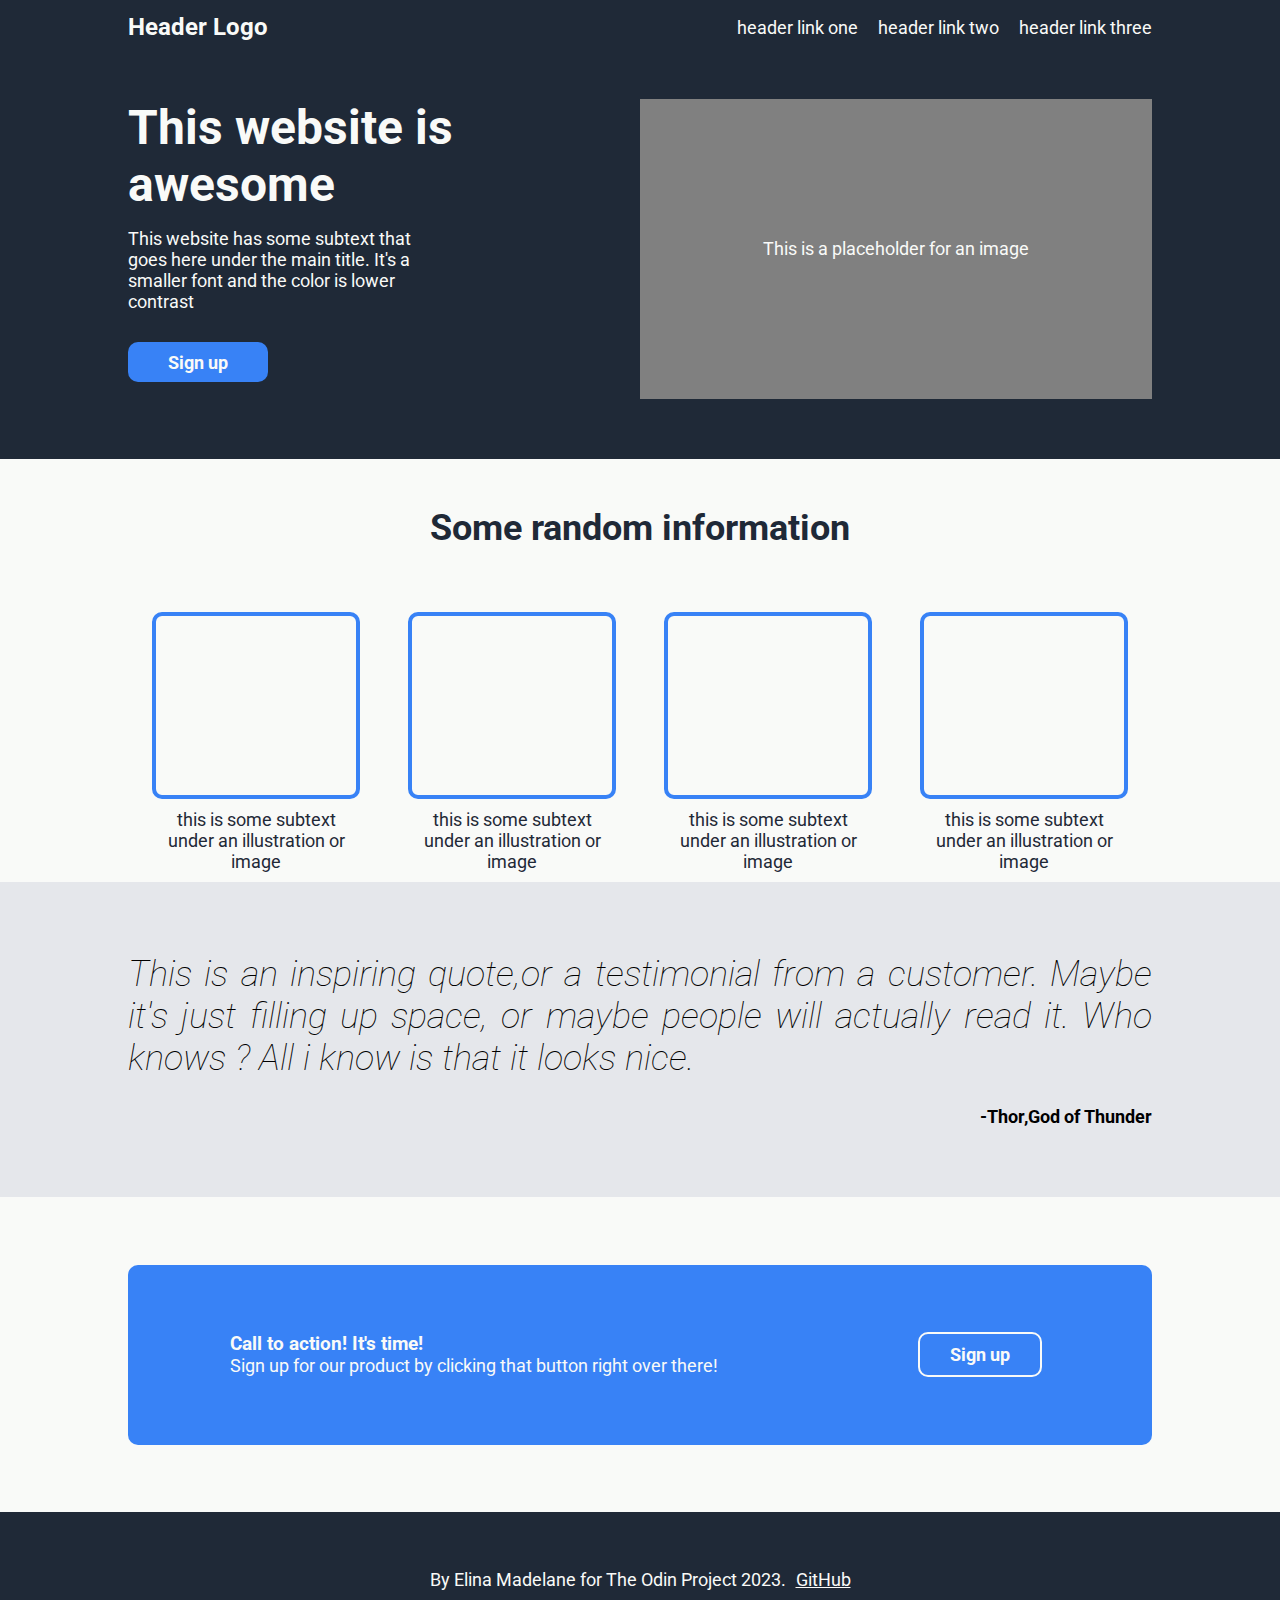
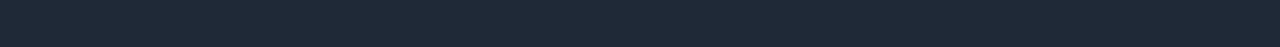
<file: landing-page/index.html>
<!DOCTYPE html>
<html lang="en">
<head>
    <meta charset="UTF-8">
    <meta http-equiv="X-UA-Compatible" content="IE=edge">
    <meta name="viewport" content="width=device-width, initial-scale=1.0">
    <title>Landing Page</title>
    <link rel="stylesheet" href="./css/styles.css">
    <link rel="preconnect" href="https://fonts.googleapis.com">
    <link rel="preconnect" href="https://fonts.gstatic.com" crossorigin>
    <link href="https://fonts.googleapis.com/css2?family=Roboto:ital,wght@0,300;0,400;0,900;1,300;1,400&display=swap" rel="stylesheet">
</head>
<body>

    <nav>
        <div class="navigation">
            <div class="navigation-left">
                <a class="header-logo" href ="">Header Logo</a>
            </div>
            <div class ="navigation-right">
                <a class ="navigation-item" href="">header link one</a>
                <a class ="navigation-item" href="">header link two</a>
                <a class ="navigation-item" href="">header link three</a>
            </div>
        </div>
    </nav>

    <div class="hero">
        <div class="hero-left">
            <h1>This website is <br>awesome</h1>
            <div class="subtext">
                <p>This website has some subtext that goes here under the  main title. It's a smaller font and the color is lower contrast</p>
            </div>
            
            <div class="button">
                <a class ="button-link"> Sign up</a>
            </div>
        </div>
        <div class="hero-right">
            <div class="hero-image-container">
                <p> This is a placeholder for an image</p>
            </div>
        </div>
    </div>

    <div class="information">
        <h2>Some random information</h2>
        <div class="information-box">
            <div class="info-item">
                <div class="info-image">

                </div>
                <p>this is some subtext under an illustration or image</p>
            </div>
            <div class="info-item">
                <div class="info-image">

                </div>
                <p>this is some subtext under an illustration or image</p>
            </div>
            <div class="info-item">
                <div class="info-image">

                </div>
                <p>this is some subtext under an illustration or image</p>
            </div>
            <div class="info-item">
                <div class="info-image">

                </div>
                <p>this is some subtext under an illustration or image</p>
            </div>
        </div>
    </div>

    <div class="quote-section">
        <div class="quote-box">
            <p class="quote">This is an inspiring quote,or a testimonial from a customer. Maybe it's just filling up space, or maybe people will actually read it. Who knows ? All i know is that it looks nice.</p>
            <p class="quotewho">-Thor,God of Thunder</p>
        </div>
    </div>

    <div class="action-section">
        <div class="action">
            <div class="action-left">
                <h3>Call to action! It's time!</h3>
                <p>Sign up for our product by clicking that button right over there!</p>
            </div>
            <div class="action-right">
                <div class="white button">
                    <a class ="white button-link"> Sign up</a>
                </div>
            </div>
        </div>
    </div>

    <div class="footer">
        <p>By Elina Madelane for The Odin Project 2023. </p> <a class="github" target=”_blank” href="https://github.com/elincik/my-odin-projects/tree/main/landing-page">GitHub</a>
    </div>
    
</body>
</html>
</file>
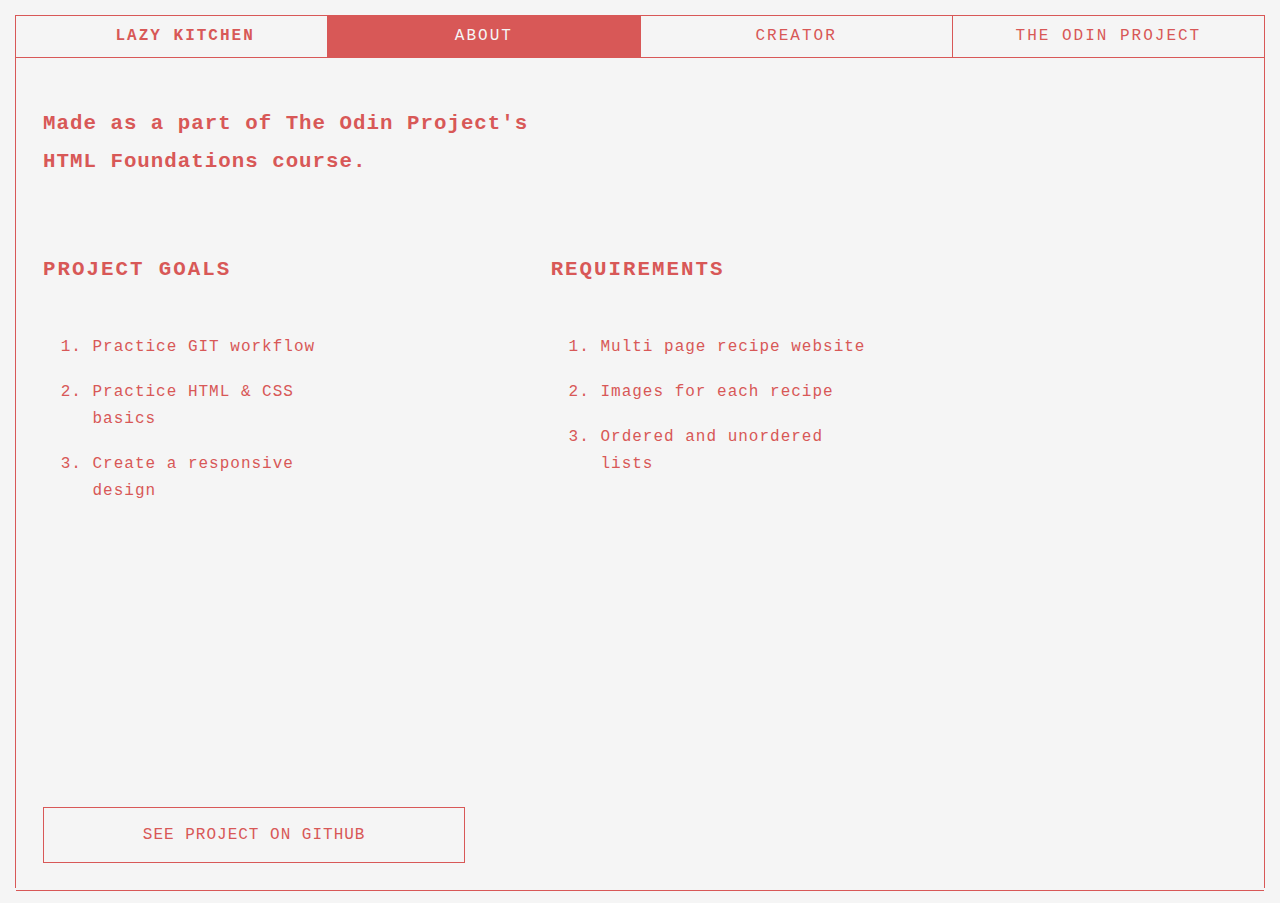
<file: odin-recipes/about.html>
<!DOCTYPE html>
<html lang="en">
<head>
    <meta charset="UTF-8">
    <meta http-equiv="X-UA-Compatible" content="IE=edge">
    <meta name="viewport" content="width=device-width, initial-scale=1.0">
    <title>Lazy Kitchen</title>
    <link rel="stylesheet" href="./css/styles.css">

</head>
<body>
    <div class="wrapper">
        <nav>
            <div class="linkbox"> 
                <a class="navlink " href ="./index.html"><p class="navhome">LAZY KITCHEN</p></a>
            </div>
            <div class="linkbox active"> 
                <a class="navlink active" href ="./about.html"><p class="navlink">ABOUT</p></a>
            </div>
            <div class="linkbox"> 
                <a class="navlink" href ="./creator.html"><p class="navlink">CREATOR</p></a>
            </div>
            <div class="linkbox last"> 
                <a class="navlink" href ="https://www.theodinproject.com/dashboard" target="_blank" ><p class="navlink">THE ODIN PROJECT</p></a>
            </div>
        
        </nav>   
        <div class ="hero-about">

            <div class="herotop">
                <p class="description">Made as a part of The Odin Project's<br>HTML Foundations course.</p>
                
                <div class="heromiddle">
                    <div class="middle-left">
                        <h2 class="abouth">PROJECT GOALS</h2>
                        <ol>
                            <li> Practice GIT workflow</li>
                            <li> Practice HTML & CSS basics</li>
                            <li> Create a responsive design</li>
                        </0l>
                    </div>
    
                    <div class="middle-right">
                        <h2 class="abouth">REQUIREMENTS</h2>
                        <ol>
                            <li> Multi page recipe website</li>
                            <li> Images for each recipe</li>
                            <li> Ordered and unordered lists</li>
                        </ol>
                    </div>
                </div>
            
            
            </div>

            
            <div class="herobottom">
                <div class="gitbutton">
                    <a class="gitlink" href="https://github.com/elincik/my-odin-projects/tree/main/odin-recipes" target="_blank">
                        SEE PROJECT ON GITHUB
                    </a>
                </div>
            </div>

        </div>
    </div>
    </div>
</body>
</html>
</file>
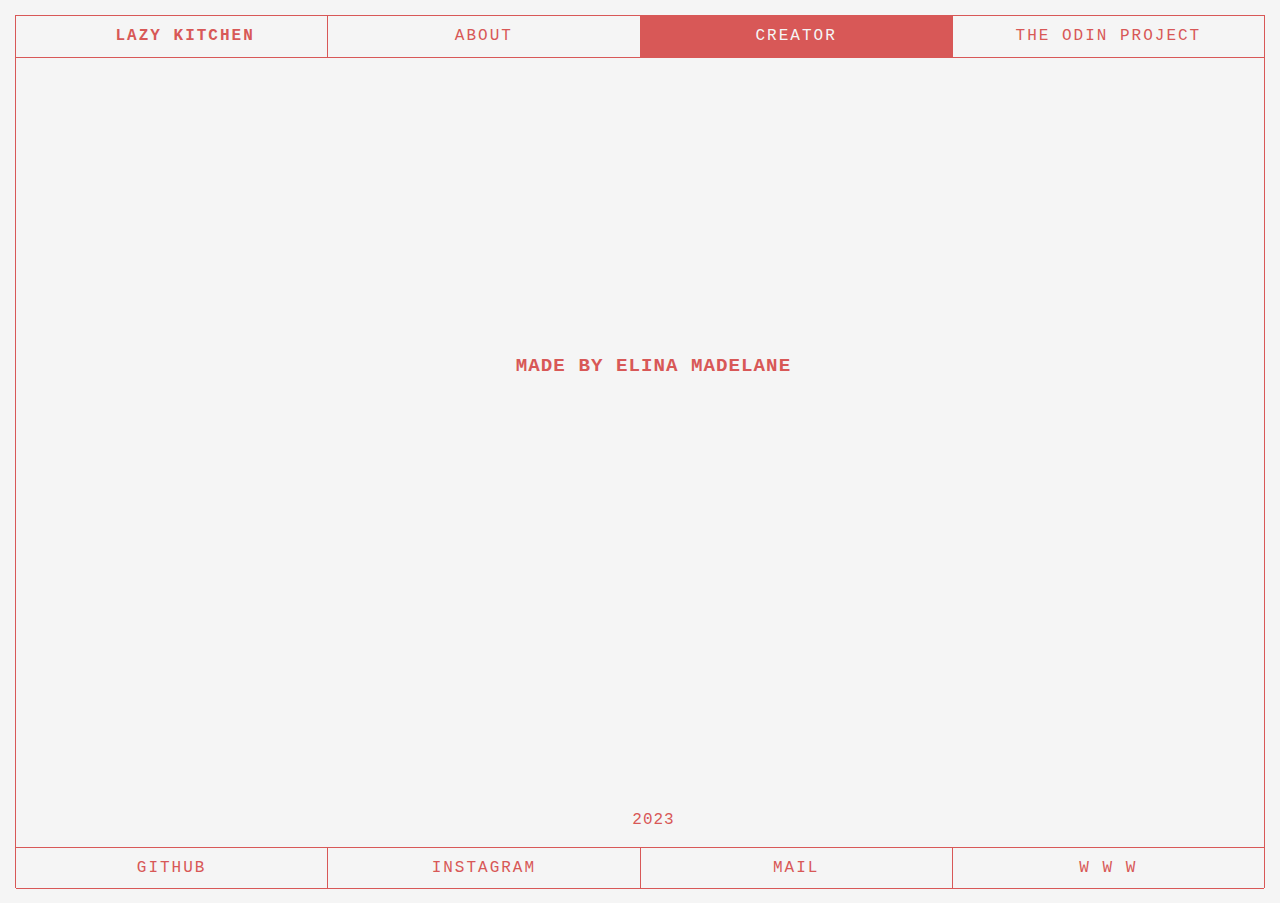
<file: odin-recipes/creator.html>
<!DOCTYPE html>
<html lang="en">
<head>
    <meta charset="UTF-8">
    <meta http-equiv="X-UA-Compatible" content="IE=edge">
    <meta name="viewport" content="width=device-width, initial-scale=1.0">
    <title>Lazy Kitchen</title>
    <link rel="stylesheet" href="./css/styles.css">
</head>
<body>
   <div class="wrapper">

        <nav>
            <div class="linkbox 1"> 
                <a class="navlink" href ="./index.html"><p class="navhome">LAZY KITCHEN</p></a>
            </div>
            <div class="linkbox"> 
                <a class="navlink" href ="./about.html"><p class="navlink">ABOUT</p></a>
            </div>
            <div class="linkbox active"> 
                <a class="navlink active" href ="./creator.html"><p class="navlink">CREATOR</p></a>
            </div>
            <div class="linkbox last"> 
                <a class="navlink" href ="https://www.theodinproject.com/dashboard" target="_blank"><p class="navlink">THE ODIN PROJECT</p></a>
            </div>
        
        </nav>   


        <div class ="hero-creator">

            <div class="creator-box">


              
              <p class="madeby">MADE BY ELINA MADELANE</p>
              <p class="year">2023</p>
            


    
               
        
            </div>


        </div>

        <nav class="bottomnav">
            <div class="linkbox "> 
                <a class="navlink" href ="https://github.com/elincik" target="_blank"><p class="navlink">GITHUB</p></a>
            </div>
            <div class="linkbox"> 
                <a class="navlink" href ="https://www.instagram.com/elina.madelane/" target="_blank"><p class="navlink">INSTAGRAM</p></a>
            </div>
            <div class="linkbox"> 
                <a class="navlink" href ="mailto:hello@elinamadelane.com" target="_blank"><p class="navlink">MAIL</p></a>
            </div>
            <div class="linkbox last"> 
                <a class="navlink" href ="https://linktr.ee/mdlne" target="_blank"><p class="navlink">W W W</p></a>
            </div>
        
        </nav>   

    </div>
</body>
</html>
</file>
<file: landing-page/css/styles.css>
body {
    font-family: 'Roboto', sans-serif;
    margin:0;
}

nav {
    background-color: #1f2937;
    padding-left:10%;
    padding-right:10%;
    height:6vh;
}

.navigation{
    display:flex;
    height:100%;
    justify-content:space-between;
    align-items:center;
}

.navigation-right{
    display:flex;
    justify-content: space-between;
}

.header-logo{
    color:#F9FAF8;
    text-decoration:none;
    font-weight:bolder;
    font-size:24px;
}

p {
    font-size:18px;
    font-weight:light;
    margin:0;
}

a {
    text-decoration:none;
    font-size:18px;
}

.navigation-item{
    color:#F9FAF8;
    padding-left:20px;
}

.hero{
    background-color:#1f2937;
    height:37vh;
    color:#F9FAF8;
    display:flex;
    padding-left:10%;
    padding-right:10%;
    padding-top:5vh;
    padding-bottom:3vh;
    justify-content: space-between;
}

.hero-left{
    width:50%;
}

.hero-right{
    width:50%;
}

h1{
    margin:0;
    font-size:48px;
}

.hero-image-container{
    background-color:gray;
    width:100%;
    height:90%;
    display:Flex;
    justify-content: center;
    align-items: center;
}

.subtext{
    width:60%;
    margin-bottom:30px;
    margin-top:15px;
}

.button{
    background-color:#3882F6;
    width:140px;
    height:40px;
    border-radius:10px;
    display:flex;
    align-items: center;
    justify-content: center;
    font-weight: bolder;

}

.information{
    background-color: #F9FAF8;
    color:#1f2937;
    padding-left:10%;
    padding-right:10%;
    padding-top:2vh;
    display:flex;
    height:45vh;
    flex-direction: column;
    align-items: center;
    justify-content: start;
}

.information-box{
    width:100%;
    display:flex;
    justify-content: space-around;
}

.info-item{
    width:200px;
    display:flex;
    flex-direction: column;
    justify-content: center;
    align-items: center;
    height:260px;
    text-align:center
}
.info-image{
    border-style:solid;
    width:100%;
    height:100%;
    border-width:4px;
    border-radius:10px;
    border-color:#3882F6;
    margin-bottom:10px;
}

h2{
    margin-bottom:7vh;
    font-size:36px;
}

.quote-section{
    background-color: #E5E7EB;
    height:35vh;
    padding-right:10%;
    padding-left:10%;
    display:flex;
    align-items:center;
    justify-content: space-between;
}

.quotewho{
    text-align: end;
    font-weight: bolder;
}

.quote{
    font-size:36px;
    font-weight:lighter;
    font-style:italic;
    text-align: justify;
    margin-bottom:3vh;
}

.action-section{
    background-color:#F9FAF8;
    height:35vh;
    display:flex;
    align-items: center;
    justify-content: center;
    padding-left:10%;
    padding-right:10%;
}

.action{
    background-color: #3882F6;
    width:100%;
    height:20vh;
    border-radius: 10px;
    display:flex;
    justify-content: space-between;
    align-items:center;
    color:#F9FAF8;
}

.action-left{
    padding-left:10%;
}

.action-right{
    padding-right:10%;
}

h3{
    margin:0;
}

.white.button-link{
    border-style:solid;
    border-radius:10px;
    border-width:2px;
    padding-left:30px;
    padding-right:30px;
    padding-top:10px;
    padding-bottom:10px;
}

.footer{
    background-color: #1f2937;
    color:#F9FAF8;
    display:flex;
    align-items:center;
    justify-content: center;
    height:15vh;
}

.github{
    color:#F9FAF8;
    text-decoration: underline;
    margin-left:10px;
}
</file>
<file: odin-recipes/css/styles.css>
body {
    background-color: #F5F5F5;
    padding:15px;
    font-family: 'Cousine', monospace;
    color:#D85857;
    margin:0px;
    letter-spacing:1px;

    

}
.wrapper{
    height:96.9vh;
    justify-content:space-between;
    border-style:solid;
    border-bottom-style:none;
    border-width:1px;
    border-color:#D85857;
    }

.wrapper.recipe{
    border-bottom-style:solid;
    padding:0;
   
}

nav {
    display:flex;
    justify-content:space-between;
    height:4.5vh;
}

.bottomnav {
    border-bottom-style:solid;
    border-bottom-width:1px;

}

.recipes-left-top{
    width:100%;
    display:flex;
    padding-left:3.5vw;
    padding-top: 2vh;

}

.linkbox {
    display:flex;
    align-items:center;
    justify-content: center;
    width:100%;
    border-right-style:solid;
    border-width:1px;
    border-color:#D85857;
    position:Relative;
}




.linkbox.last{
    border-style:none;
}

.quotebox-recipe{
    margin-bottom:5vh;
    font-style:italic;
    font-size:.9rem;
}

.quotewho-recipe {
    margin-bottom:3vh;
    font-size:.9rem;
    text-align:end;

}

.recipe-right-top{
    border-style:solid;
    border-width:1px;
    width:100%;
    height:auto;
    border-top-style:none;
    text-align:left;
    padding-bottom:3vh
    
}

.recipe-right-bottom{
    height:100%;
    text-align:left;
    width:100%;

}

.recipe-right-middle{
    display:flex;
    align-items: stretch;
    justify-content: space-between;
    border-bottom-style:solid;
    border-width:1px;
    width:100%;
    height:auto;
}

.smallhead-m{
    padding:0;
    margin:0;
    font-weight: bold;
}

.middle-sections{
    border-right-style:solid;
    width:100%;
    padding:3%;
    border-width:1px;

    
}

ol{
    margin-left:3%;
    line-height:3vh;
}


.time{
    font-size:2.5em;
    text-align:center;
}

.smallhead{
    padding-left:3vh;
    font-weight: bold;
    margin-bottom:4vh;

}

.recipe{
    list-style-type:disc;
    padding-left:4.5vh;
    padding-right:0;
}
.navlink{
    position:absolute;
    display:flex;
    align-items: center;
    justify-content: center;
    width:100%;
    height:100%;
    top:0;
    left:0;
    text-align:center;
    letter-spacing:2px;
    z-index: 1;
    margin:0;
}

.navlink.active{
    position:absolute;
    display:flex;
    align-items: center;
    justify-content: center;
    width:100%;
    height:100%;
    top:0;
    left:0;
    text-align:center;
    letter-spacing:2px;
    z-index: 1;
    margin:0;
    color:#F5F5F5;
    background-color: #D85857;
}


.navlink:hover{
    position:absolute;
    display:flex;
    align-items: center;
    justify-content: center;
    width:100%;
    height:100%;
    top:0;
    left:0;
    text-align:center;
    letter-spacing:2px;
    z-index: 1;
    margin:0;
    color:#F5F5F5;
    background-color: #D85857;
}






.linkbox.1 {
    justify-content:start;
}


.navhome{
    font-weight:bold;
    font-size:1em;
    text-align:start;
    padding-left:3vh;
}

a {
    text-decoration:none;
    color:#D85857;
}


.hero {
    display:flex;
    height:92.5vh;
}

.hero-about {
    display:flex;
    flex-direction: column;
    height:92.5vh;
    justify-content: space-between;
    border-width:1px;
    border-bottom-style:solid;
    border-top-style:solid;
    padding-left:3vh;
    
}

.hero-creator{
    display:flex;
    flex-direction: column;
    height:87.7vh;
    justify-content: space-between;
    border-width:1px;
    border-bottom-style:solid;
    border-top-style:solid;
    padding-left:3vh;
    margin-bottom:0;
    align-items: center;
    padding-bottom:0;

}


.creator-box{
    display:flex;
    flex-direction: column;
    justify-content: space-between;
    align-items: center;
    height:100%;
}

.year {
    margin:2vh;
}

.madeby{
    font-weight:bold;
    font-size:1.2em;
    margin-top:33vh;
}

.herotop {
    margin-top:3vh;
}

.heromiddle{
    display:flex;

}

.middle-left{
    margin-right:15vw;
}

ul{
    list-style-type:none;
    padding-left:0;
}

li{
    margin-bottom:2vh;
}

.abouth{
    margin-bottom: 5vh;
}



.left-box{
    display:flex;
    flex-direction: column;
    justify-content:center;
    align-items:stretch;
    width:50%;
    border-style:solid;
    border-left-style:none;
    border-width: 1px;
    border-color:#D85857;
}

.left-content{
    display:flex;
    flex-direction: column;
    align-items:center;
    justify-content: space-between;
    text-align:center;
    height:100%;
}

.heading{
    margin-top: 25%;
    margin-bottom: 25%;
    

}

.quotebox{
    margin-bottom:4vh;
    padding-right:5%;
    padding-left:5%;
}

.quotewho{
    margin-top:3vh;
}

.description{
    margin-bottom:6vh;
}

.right-box{
    display:flex;
    flex-direction:column;
    justify-content:space-between;
    align-items:center;
    width:50%;
    text-align:center;
    border-style:solid;
    border-left-style:none;
    border-right-style:none;
    border-width: 1px;
    border-color:#D85857;

}

.rbutton{
    display:flex;
    flex-direction: vertical;
    width:100%;
    height:100%;
    border-style:solid;
    border-width:1px;
    border-color:#D85857;
    align-items:end;
    justify-content: end;
    position:relative;


}

.rbox {
    display:flex;
    height:100%;
    width:100%;
    justify-content:center;
    align-items:center;
    position:absolute;
}

.rbox:hover {
    display:flex;
    height:100%;
    width:100%;
    justify-content:center;
    align-items:center;
    position:absolute;
    color:#F5F5F5;
    background-color: #D85857;
}

.arrowbox {
    justify-content:end;
    padding-right:2vw;
    padding-bottom:2vh;
}

.rbutton.one {
    border-style:none;
}

.rbutton.last {
    border-style:none;
}

.description{
    font-weight:bold;
    font-size:1.3em;
    line-height:1.8em;
}

h2 {
    font-weight:bold;
    font-size:1.3em;
    line-height:1.8em;  
    letter-spacing:2px;
}

.quote {
    font-size:.9em;
    font-style:italic;
}

.quotewho {
    font-size:.9em;
    font-style:italic;
    text-align:end;
}

.gitbutton {
    margin-bottom:3vh;
    padding:3vh;
    border-style:solid;
    width:30%;
    border-width:1px;
    display:flex;
    align-items: center;
    justify-content: center;
    position:relative;
}

.gitlink{
    display:flex;
    position:absolute;
    width:100%;
    height:100%;
    align-items: center;
    justify-content: center;
    position:absolute;
    z-index: 1;

}

.recipeimage{
    display:flex;
    justify-content: center;
}

img {
    width:90%;

}

.gitlink:hover{
    display:flex;
    position:absolute;
    width:100%;
    height:100%;
    align-items: center;
    justify-content: center;
    position:absolute;
    z-index: 1;
    color:#F5F5F5;
    background-color: #D85857;

}


@media only screen and (min-width:342px) and (max-width:768px){

    .hero{
        display:flex;
        flex-direction: column;
    }

    .left-box{
        width:100%;
        height:auto;
        max-height:90vh;
    }

    .right-box{
        width:100%;
        border-top-style:none;
        display:flex;
        flex-direction: column;
        height:100%;


    }

    .rbutton{
        height:100%;
    }

    .rbox{
        height:100%;
    }

    .heading{
        margin-top:10%;
    }

    .description{
        font-size:1em;
        padding-left:3%;
        padding-right:3%;
    }

    .linbox{
        display:flex;
        flex-wrap:wrap;
        text-align: start;

    }

    .navlink{
        text-align:start;
        font-size:small;
        padding-left:2%;

    }

    .gitbutton{
        width:75%;
    }

    .heromiddle{
        font-size:small;
        display:block;
    }

    img {
        width:100%;
    }

    .recipeimage{
        display:flex;
    }


    .left-content{
        padding:5%;
    }

    .navhome{
        padding-left:1%;
    }

    .recipes-left-top{
        width:100%;
        display:flex;
        padding-left:0;
        padding-top: 2vh;

    
    }

    .wrapper.recipe{
        border-bottom-style:none;
    }

    .left-box{
        border-style:none;
    }

    .recipe-right-top{
        height:100%;
        padding-top:5%;
        
    }

    .hero-about{
        border-top-style:none;
    }
    .right-box{
        border-style:solid;
        border-right-style:none;
        
    }

    nav{
        border-bottom-style:solid;
        border-width:1px;
    }

    .recipe-right-middle{
        border-right-style:none;
    }

    .recipe-right-bottom{
        border-right-style:solid;
        border-width:1px;
    }

}


@media only screen and (min-width:0px) and (max-width:342px){

    .hero{
        display:flex;
        flex-direction: column;
    }

    .left-box{
        width:100%;
        height:auto;
        max-height:90vh;
    }

    .right-box{
        width:100%;
        border-top-style:none;
        display:flex;
        flex-direction: column;
        height:100%;


    }

    .rbutton{
        height:100%;
    }

    .rbox{
        height:100%;
    }

    .heading{
        margin-top:10%;
    }

    .description{
        font-size:1em;
        padding-left:3%;
        padding-right:3%;
    }

    .linbox{
        display:flex;
        flex-wrap:wrap;
        text-align: start;

    }
    .hero-about{
        border-top-style:none;
    }

    .navlink{
        text-align:start;
        font-size:small;
        padding-left:2%;

    }

    .gitbutton{
        width:75%;
    }

    .heromiddle{
        font-size:small;
        display:block;
    }

    img {
        width:100%;
    }

    .recipeimage{
        display:flex;
    }


    .left-content{
        padding:0%;
    }

    .navhome{
        padding-left:1%;
    }

    .recipes-left-top{
        width:100%;
        display:flex;
        padding-left:0;
        padding-top: 2vh;

    
    }

    .wrapper.recipe{
        border-bottom-style:none;
    }

    .left-box{
        border-style:none;
    }

    .recipe-right-top{
        height:100%;
        padding-top:5%;
        
    }

    .right-box{
        border-style:solid;
        border-right-style:none;
        
    }

    nav{
        border-bottom-style:solid;
        border-width:1px;
    }

    .recipe-right-middle{
        border-right-style:none;
    }

    .recipe-right-bottom{
        border-right-style:solid;
        border-width:1px;
    }

}
</file>
